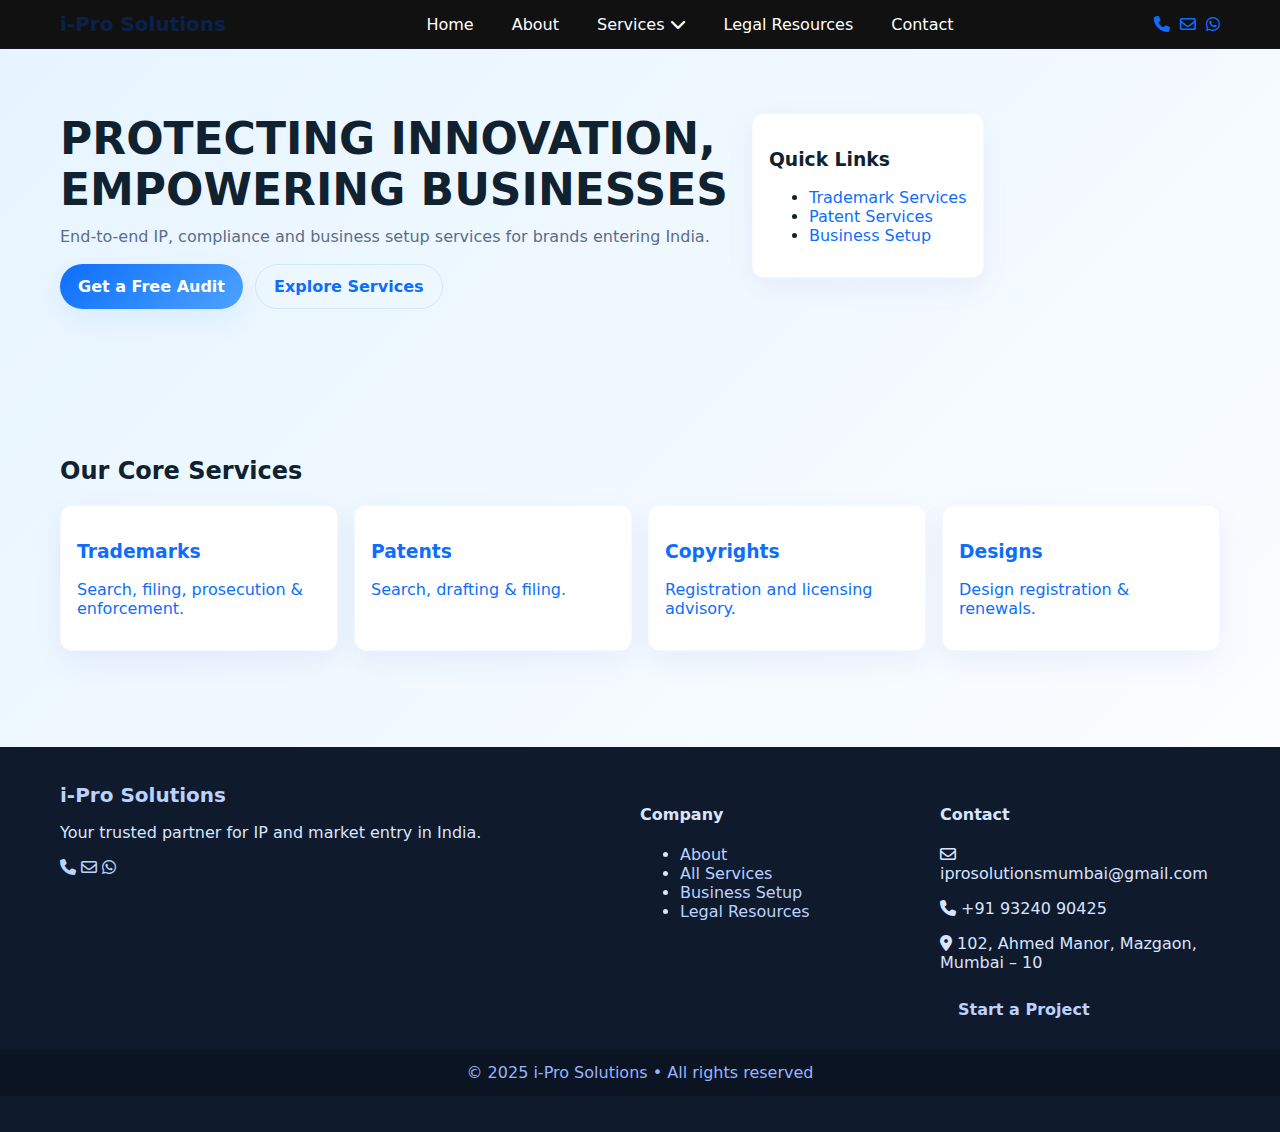
<file: index.html>
<!DOCTYPE html><html lang='en'>
<head>
  <meta charset="UTF-8" />
  <meta name="viewport" content="width=device-width, initial-scale=1.0" />
  <title>Home - i‑Pro Solutions</title>
  <link rel="stylesheet" href="style.css">
  <link rel="stylesheet" href="style_black_nav.css">
  <link href="https://cdnjs.cloudflare.com/ajax/libs/font-awesome/6.5.0/css/all.min.css" rel="stylesheet">
</head><body>

<nav class="navbar">
  <div class="container">
    <a class="logo" href="index.html">i‑Pro <span>Solutions</span></a>
    <ul class="nav-links">
      <li><a href="index.html">Home</a></li>
      <li><a href="about.html">About</a></li>
      <li class="has-dropdown"><a href="services.html">Services <i class="fa-solid fa-chevron-down"></i></a>
        <ul class="dropdown-menu">
          <li><a href="trademark.html">Trademarks</a></li>
          <li><a href="patent.html">Patents</a></li>
          <li><a href="copyright.html">Copyrights</a></li>
          <li><a href="design.html">Industrial Designs</a></li>
          <li><a href="business-setup.html">Business Setup</a></li>
        </ul>
      </li>
      <li><a href="legal-resources.html">Legal Resources</a></li>
      <li><a href="contact.html" class="contact-link">Contact</a></li>
    </ul>
    <div class="nav-icons">
      <a href="tel:+919324090425" title="Call"><i class="fa-solid fa-phone"></i></a>
      <a href="mailto:iprosolutionsmumbai@gmail.com" title="Email"><i class="fa-regular fa-envelope"></i></a>
      <a href="https://wa.me/919324090425" target="_blank" title="WhatsApp"><i class="fa-brands fa-whatsapp"></i></a>
      <button id="mobile-toggle" class="mobile-toggle"><i class="fa-solid fa-bars"></i></button>
    </div>
  </div>
</nav>

<section class="hero-modern section">
  <div class="container hero-content">
    <div>
      <h1 class="hero-title">PROTECTING INNOVATION, <br> EMPOWERING BUSINESSES</h1>
      <p class="hero-subtitle">End-to-end IP, compliance and business setup services for brands entering India.</p>
      <div class="hero-cta">
        <a class="btn btn--primary" href="contact.html">Get a Free Audit</a>
        <a class="btn btn--outline" href="services.html">Explore Services</a>
      </div>
    </div>
    <div>
      <div class="card glitter-card">
        <h3>Quick Links</h3>
        <ul>
          <li><a href="trademark.html">Trademark Services</a></li>
          <li><a href="patent.html">Patent Services</a></li>
          <li><a href="business-setup.html">Business Setup</a></li>
        </ul>
      </div>
    </div>
  </div>
</section>
<section class="section">
  <div class="container">
    <h2>Our Core Services</h2>
    <div class="card-grid">
      <a class="card glitter-card" href="trademark.html"><h3>Trademarks</h3><p>Search, filing, prosecution & enforcement.</p></a>
      <a class="card glitter-card" href="patent.html"><h3>Patents</h3><p>Search, drafting & filing.</p></a>
      <a class="card glitter-card" href="copyright.html"><h3>Copyrights</h3><p>Registration and licensing advisory.</p></a>
      <a class="card glitter-card" href="design.html"><h3>Designs</h3><p>Design registration & renewals.</p></a>
    </div>
  </div>
</section>

<footer class="footer">
  <div class="container footer-grid">
    <div>
      <a class="logo logo-footer" href="index.html">i‑Pro <span>Solutions</span></a>
      <p>Your trusted partner for IP and market entry in India.</p>
      <div class="social">
        <a href="tel:+919324090425"><i class="fa-solid fa-phone"></i></a>
        <a href="mailto:iprosolutionsmumbai@gmail.com"><i class="fa-regular fa-envelope"></i></a>
        <a href="https://wa.me/919324090425" target="_blank"><i class="fa-brands fa-whatsapp"></i></a>
      </div>
    </div>
    <div>
      <h4>Company</h4>
      <ul>
        <li><a href="about.html">About</a></li>
        <li><a href="services.html">All Services</a></li>
        <li><a href="business-setup.html">Business Setup</a></li>
        <li><a href="legal-resources.html">Legal Resources</a></li>
      </ul>
    </div>
    <div>
      <h4>Contact</h4>
      <p><i class="fa-regular fa-envelope"></i> iprosolutionsmumbai@gmail.com</p>
      <p><i class="fa-solid fa-phone"></i> +91 93240 90425</p>
      <p><i class="fa-solid fa-location-dot"></i> 102, Ahmed Manor, Mazgaon, Mumbai – 10</p>
      <a class="btn btn-secondary small" target="_blank" href="https://forms.gle/ebZnzHaPvjWy9PKfA">Start a Project</a>
    </div>
  </div>
  <div class="copy">© 2025 i‑Pro Solutions • All rights reserved</div>
</footer>
<script src='app.js'></script></body></html>
</file>
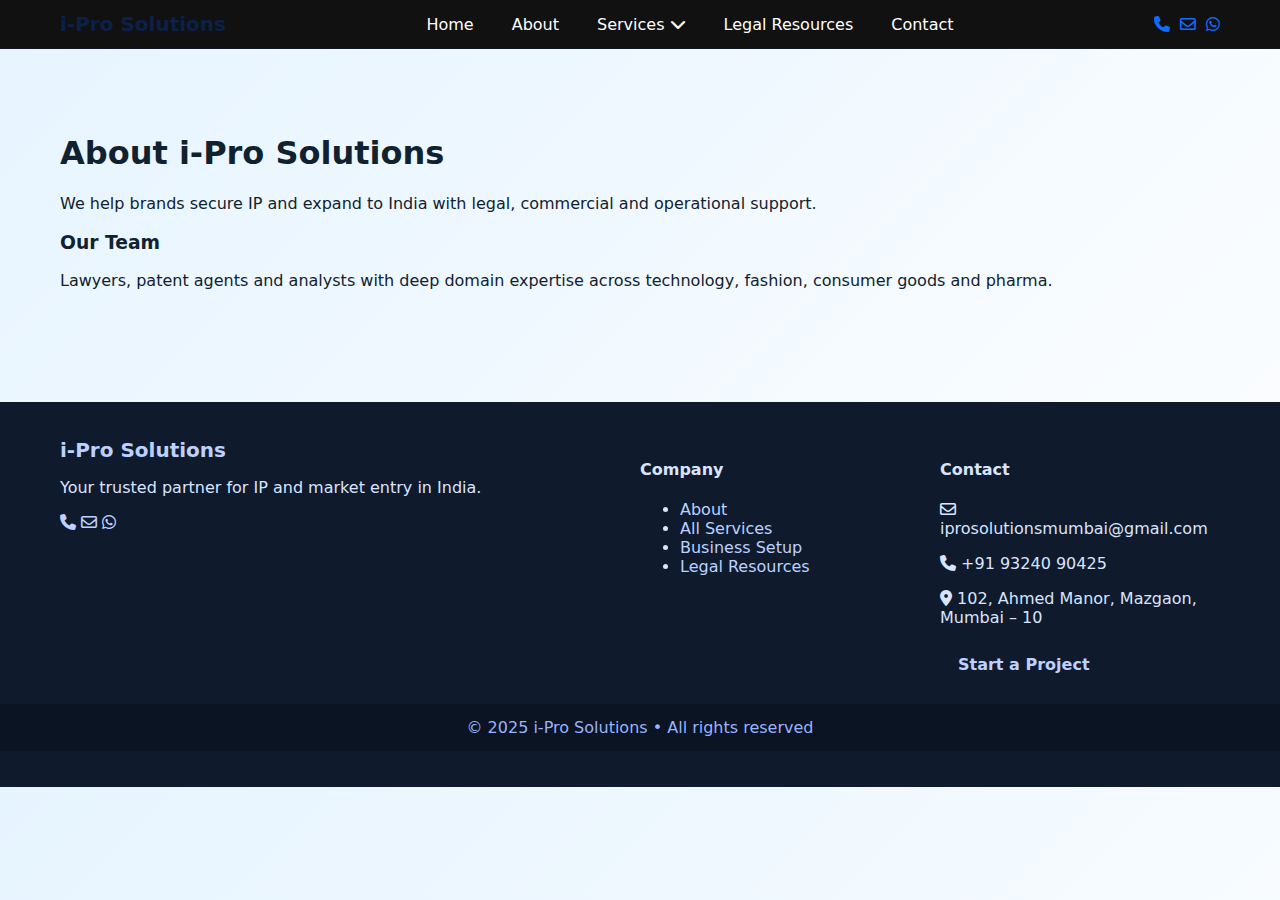
<file: about.html>
<!DOCTYPE html><html lang='en'>
<head>
  <meta charset="UTF-8" />
  <meta name="viewport" content="width=device-width, initial-scale=1.0" />
  <title>About - i‑Pro Solutions</title>
  <link rel="stylesheet" href="style.css">
  <link rel="stylesheet" href="style_black_nav.css">
  <link href="https://cdnjs.cloudflare.com/ajax/libs/font-awesome/6.5.0/css/all.min.css" rel="stylesheet">
</head><body>

<nav class="navbar">
  <div class="container">
    <a class="logo" href="index.html">i‑Pro <span>Solutions</span></a>
    <ul class="nav-links">
      <li><a href="index.html">Home</a></li>
      <li><a href="about.html">About</a></li>
      <li class="has-dropdown"><a href="services.html">Services <i class="fa-solid fa-chevron-down"></i></a>
        <ul class="dropdown-menu">
          <li><a href="trademark.html">Trademarks</a></li>
          <li><a href="patent.html">Patents</a></li>
          <li><a href="copyright.html">Copyrights</a></li>
          <li><a href="design.html">Industrial Designs</a></li>
          <li><a href="business-setup.html">Business Setup</a></li>
        </ul>
      </li>
      <li><a href="legal-resources.html">Legal Resources</a></li>
      <li><a href="contact.html" class="contact-link">Contact</a></li>
    </ul>
    <div class="nav-icons">
      <a href="tel:+919324090425" title="Call"><i class="fa-solid fa-phone"></i></a>
      <a href="mailto:iprosolutionsmumbai@gmail.com" title="Email"><i class="fa-regular fa-envelope"></i></a>
      <a href="https://wa.me/919324090425" target="_blank" title="WhatsApp"><i class="fa-brands fa-whatsapp"></i></a>
      <button id="mobile-toggle" class="mobile-toggle"><i class="fa-solid fa-bars"></i></button>
    </div>
  </div>
</nav>

<section class="section">
  <div class="container">
    <h1>About i‑Pro Solutions</h1>
    <p class="lead">We help brands secure IP and expand to India with legal, commercial and operational support.</p>
    <h3>Our Team</h3>
    <p>Lawyers, patent agents and analysts with deep domain expertise across technology, fashion, consumer goods and pharma.</p>
  </div>
</section>

<footer class="footer">
  <div class="container footer-grid">
    <div>
      <a class="logo logo-footer" href="index.html">i‑Pro <span>Solutions</span></a>
      <p>Your trusted partner for IP and market entry in India.</p>
      <div class="social">
        <a href="tel:+919324090425"><i class="fa-solid fa-phone"></i></a>
        <a href="mailto:iprosolutionsmumbai@gmail.com"><i class="fa-regular fa-envelope"></i></a>
        <a href="https://wa.me/919324090425" target="_blank"><i class="fa-brands fa-whatsapp"></i></a>
      </div>
    </div>
    <div>
      <h4>Company</h4>
      <ul>
        <li><a href="about.html">About</a></li>
        <li><a href="services.html">All Services</a></li>
        <li><a href="business-setup.html">Business Setup</a></li>
        <li><a href="legal-resources.html">Legal Resources</a></li>
      </ul>
    </div>
    <div>
      <h4>Contact</h4>
      <p><i class="fa-regular fa-envelope"></i> iprosolutionsmumbai@gmail.com</p>
      <p><i class="fa-solid fa-phone"></i> +91 93240 90425</p>
      <p><i class="fa-solid fa-location-dot"></i> 102, Ahmed Manor, Mazgaon, Mumbai – 10</p>
      <a class="btn btn-secondary small" target="_blank" href="https://forms.gle/ebZnzHaPvjWy9PKfA">Start a Project</a>
    </div>
  </div>
  <div class="copy">© 2025 i‑Pro Solutions • All rights reserved</div>
</footer>
<script src='app.js'></script></body></html>
</file>
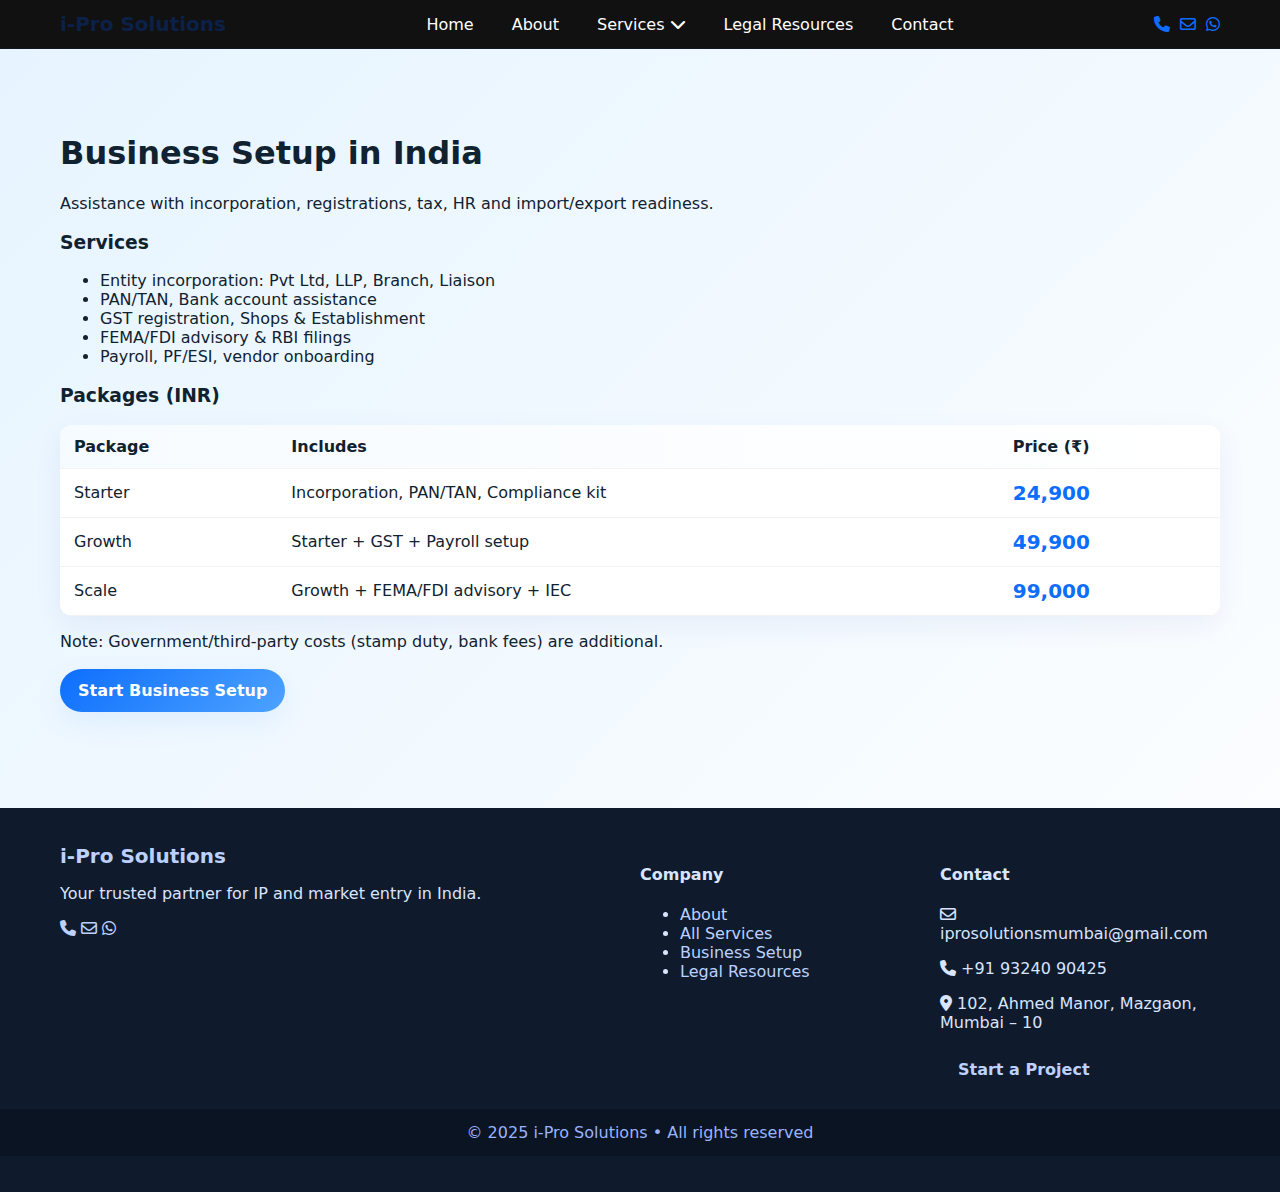
<file: business-setup.html>
<!DOCTYPE html><html lang='en'>
<head>
  <meta charset="UTF-8" />
  <meta name="viewport" content="width=device-width, initial-scale=1.0" />
  <title>Business Setup - i‑Pro Solutions</title>
  <link rel="stylesheet" href="style.css">
  <link rel="stylesheet" href="style_black_nav.css">
  <link href="https://cdnjs.cloudflare.com/ajax/libs/font-awesome/6.5.0/css/all.min.css" rel="stylesheet">
</head><body>

<nav class="navbar">
  <div class="container">
    <a class="logo" href="index.html">i‑Pro <span>Solutions</span></a>
    <ul class="nav-links">
      <li><a href="index.html">Home</a></li>
      <li><a href="about.html">About</a></li>
      <li class="has-dropdown"><a href="services.html">Services <i class="fa-solid fa-chevron-down"></i></a>
        <ul class="dropdown-menu">
          <li><a href="trademark.html">Trademarks</a></li>
          <li><a href="patent.html">Patents</a></li>
          <li><a href="copyright.html">Copyrights</a></li>
          <li><a href="design.html">Industrial Designs</a></li>
          <li><a href="business-setup.html">Business Setup</a></li>
        </ul>
      </li>
      <li><a href="legal-resources.html">Legal Resources</a></li>
      <li><a href="contact.html" class="contact-link">Contact</a></li>
    </ul>
    <div class="nav-icons">
      <a href="tel:+919324090425" title="Call"><i class="fa-solid fa-phone"></i></a>
      <a href="mailto:iprosolutionsmumbai@gmail.com" title="Email"><i class="fa-regular fa-envelope"></i></a>
      <a href="https://wa.me/919324090425" target="_blank" title="WhatsApp"><i class="fa-brands fa-whatsapp"></i></a>
      <button id="mobile-toggle" class="mobile-toggle"><i class="fa-solid fa-bars"></i></button>
    </div>
  </div>
</nav>

<section class="section">
  <div class="container">
    <h1>Business Setup in India</h1>
    <p class="lead">Assistance with incorporation, registrations, tax, HR and import/export readiness.</p>
    <h3>Services</h3>
    <ul>
      <li>Entity incorporation: Pvt Ltd, LLP, Branch, Liaison</li>
      <li>PAN/TAN, Bank account assistance</li>
      <li>GST registration, Shops & Establishment</li>
      <li>FEMA/FDI advisory & RBI filings</li>
      <li>Payroll, PF/ESI, vendor onboarding</li>
    </ul>
    <h3>Packages (INR)</h3>
    <table class="table">
      <thead><tr><th>Package</th><th>Includes</th><th>Price (₹)</th></tr></thead>
      <tbody>
        <tr><td>Starter</td><td>Incorporation, PAN/TAN, Compliance kit</td><td class="price">24,900</td></tr>
        <tr><td>Growth</td><td>Starter + GST + Payroll setup</td><td class="price">49,900</td></tr>
        <tr><td>Scale</td><td>Growth + FEMA/FDI advisory + IEC</td><td class="price">99,000</td></tr>
      </tbody>
    </table>
    <p class="tiny">Note: Government/third-party costs (stamp duty, bank fees) are additional.</p>
    <div style="margin-top:18px"><a class="btn btn--primary" href="contact.html">Start Business Setup</a></div>
  </div>
</section>

<footer class="footer">
  <div class="container footer-grid">
    <div>
      <a class="logo logo-footer" href="index.html">i‑Pro <span>Solutions</span></a>
      <p>Your trusted partner for IP and market entry in India.</p>
      <div class="social">
        <a href="tel:+919324090425"><i class="fa-solid fa-phone"></i></a>
        <a href="mailto:iprosolutionsmumbai@gmail.com"><i class="fa-regular fa-envelope"></i></a>
        <a href="https://wa.me/919324090425" target="_blank"><i class="fa-brands fa-whatsapp"></i></a>
      </div>
    </div>
    <div>
      <h4>Company</h4>
      <ul>
        <li><a href="about.html">About</a></li>
        <li><a href="services.html">All Services</a></li>
        <li><a href="business-setup.html">Business Setup</a></li>
        <li><a href="legal-resources.html">Legal Resources</a></li>
      </ul>
    </div>
    <div>
      <h4>Contact</h4>
      <p><i class="fa-regular fa-envelope"></i> iprosolutionsmumbai@gmail.com</p>
      <p><i class="fa-solid fa-phone"></i> +91 93240 90425</p>
      <p><i class="fa-solid fa-location-dot"></i> 102, Ahmed Manor, Mazgaon, Mumbai – 10</p>
      <a class="btn btn-secondary small" target="_blank" href="https://forms.gle/ebZnzHaPvjWy9PKfA">Start a Project</a>
    </div>
  </div>
  <div class="copy">© 2025 i‑Pro Solutions • All rights reserved</div>
</footer>
<script src='app.js'></script></body></html>
</file>
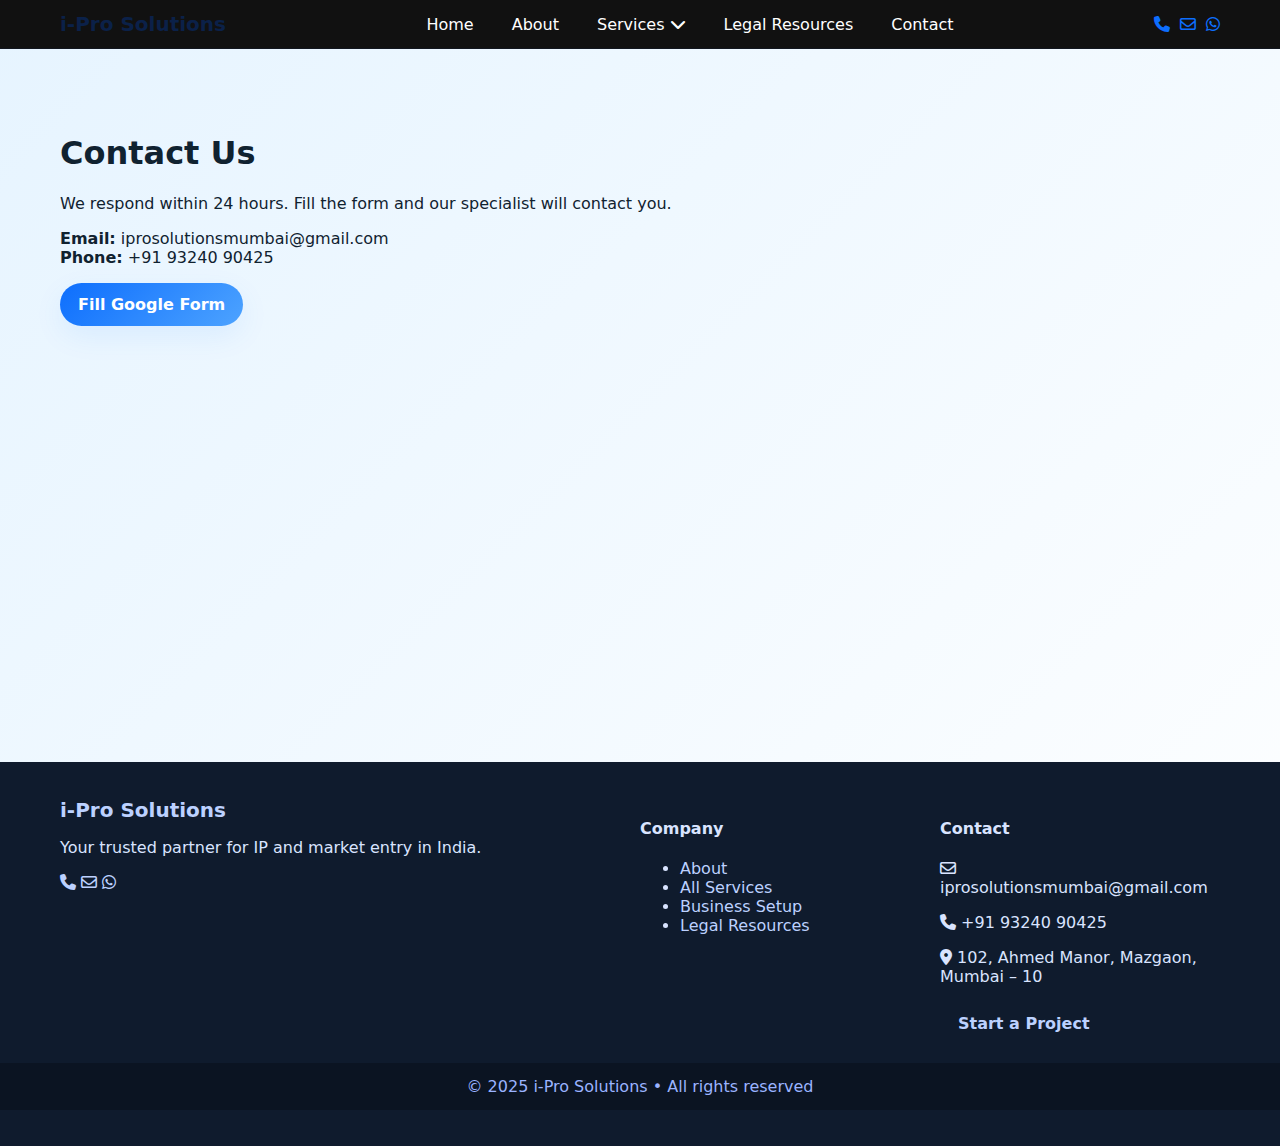
<file: contact.html>
<!DOCTYPE html><html lang='en'>
<head>
  <meta charset="UTF-8" />
  <meta name="viewport" content="width=device-width, initial-scale=1.0" />
  <title>Contact - i‑Pro Solutions</title>
  <link rel="stylesheet" href="style.css">
  <link rel="stylesheet" href="style_black_nav.css">
  <link href="https://cdnjs.cloudflare.com/ajax/libs/font-awesome/6.5.0/css/all.min.css" rel="stylesheet">
</head><body>

<nav class="navbar">
  <div class="container">
    <a class="logo" href="index.html">i‑Pro <span>Solutions</span></a>
    <ul class="nav-links">
      <li><a href="index.html">Home</a></li>
      <li><a href="about.html">About</a></li>
      <li class="has-dropdown"><a href="services.html">Services <i class="fa-solid fa-chevron-down"></i></a>
        <ul class="dropdown-menu">
          <li><a href="trademark.html">Trademarks</a></li>
          <li><a href="patent.html">Patents</a></li>
          <li><a href="copyright.html">Copyrights</a></li>
          <li><a href="design.html">Industrial Designs</a></li>
          <li><a href="business-setup.html">Business Setup</a></li>
        </ul>
      </li>
      <li><a href="legal-resources.html">Legal Resources</a></li>
      <li><a href="contact.html" class="contact-link">Contact</a></li>
    </ul>
    <div class="nav-icons">
      <a href="tel:+919324090425" title="Call"><i class="fa-solid fa-phone"></i></a>
      <a href="mailto:iprosolutionsmumbai@gmail.com" title="Email"><i class="fa-regular fa-envelope"></i></a>
      <a href="https://wa.me/919324090425" target="_blank" title="WhatsApp"><i class="fa-brands fa-whatsapp"></i></a>
      <button id="mobile-toggle" class="mobile-toggle"><i class="fa-solid fa-bars"></i></button>
    </div>
  </div>
</nav>

<section class="section">
  <div class="container grid-2">
    <div>
      <h1>Contact Us</h1>
      <p class="lead">We respond within 24 hours. Fill the form and our specialist will contact you.</p>
      <p><strong>Email:</strong> iprosolutionsmumbai@gmail.com<br><strong>Phone:</strong> +91 93240 90425</p>
      <p><a class="btn btn--primary" target="_blank" href="https://forms.gle/ebZnzHaPvjWy9PKfA">Fill Google Form</a></p>
    </div>
    <div>
      <iframe src="https://maps.google.com/maps?q=102%20Ahmed%20Manor%20Mazgaon%20Mumbai%2010&t=&z=15&ie=UTF8&iwloc=&output=embed" width="100%" height="320" style="border:0;border-radius:12px"></iframe>
    </div>
  </div>
</section>

<footer class="footer">
  <div class="container footer-grid">
    <div>
      <a class="logo logo-footer" href="index.html">i‑Pro <span>Solutions</span></a>
      <p>Your trusted partner for IP and market entry in India.</p>
      <div class="social">
        <a href="tel:+919324090425"><i class="fa-solid fa-phone"></i></a>
        <a href="mailto:iprosolutionsmumbai@gmail.com"><i class="fa-regular fa-envelope"></i></a>
        <a href="https://wa.me/919324090425" target="_blank"><i class="fa-brands fa-whatsapp"></i></a>
      </div>
    </div>
    <div>
      <h4>Company</h4>
      <ul>
        <li><a href="about.html">About</a></li>
        <li><a href="services.html">All Services</a></li>
        <li><a href="business-setup.html">Business Setup</a></li>
        <li><a href="legal-resources.html">Legal Resources</a></li>
      </ul>
    </div>
    <div>
      <h4>Contact</h4>
      <p><i class="fa-regular fa-envelope"></i> iprosolutionsmumbai@gmail.com</p>
      <p><i class="fa-solid fa-phone"></i> +91 93240 90425</p>
      <p><i class="fa-solid fa-location-dot"></i> 102, Ahmed Manor, Mazgaon, Mumbai – 10</p>
      <a class="btn btn-secondary small" target="_blank" href="https://forms.gle/ebZnzHaPvjWy9PKfA">Start a Project</a>
    </div>
  </div>
  <div class="copy">© 2025 i‑Pro Solutions • All rights reserved</div>
</footer>
<script src='app.js'></script></body></html>
</file>
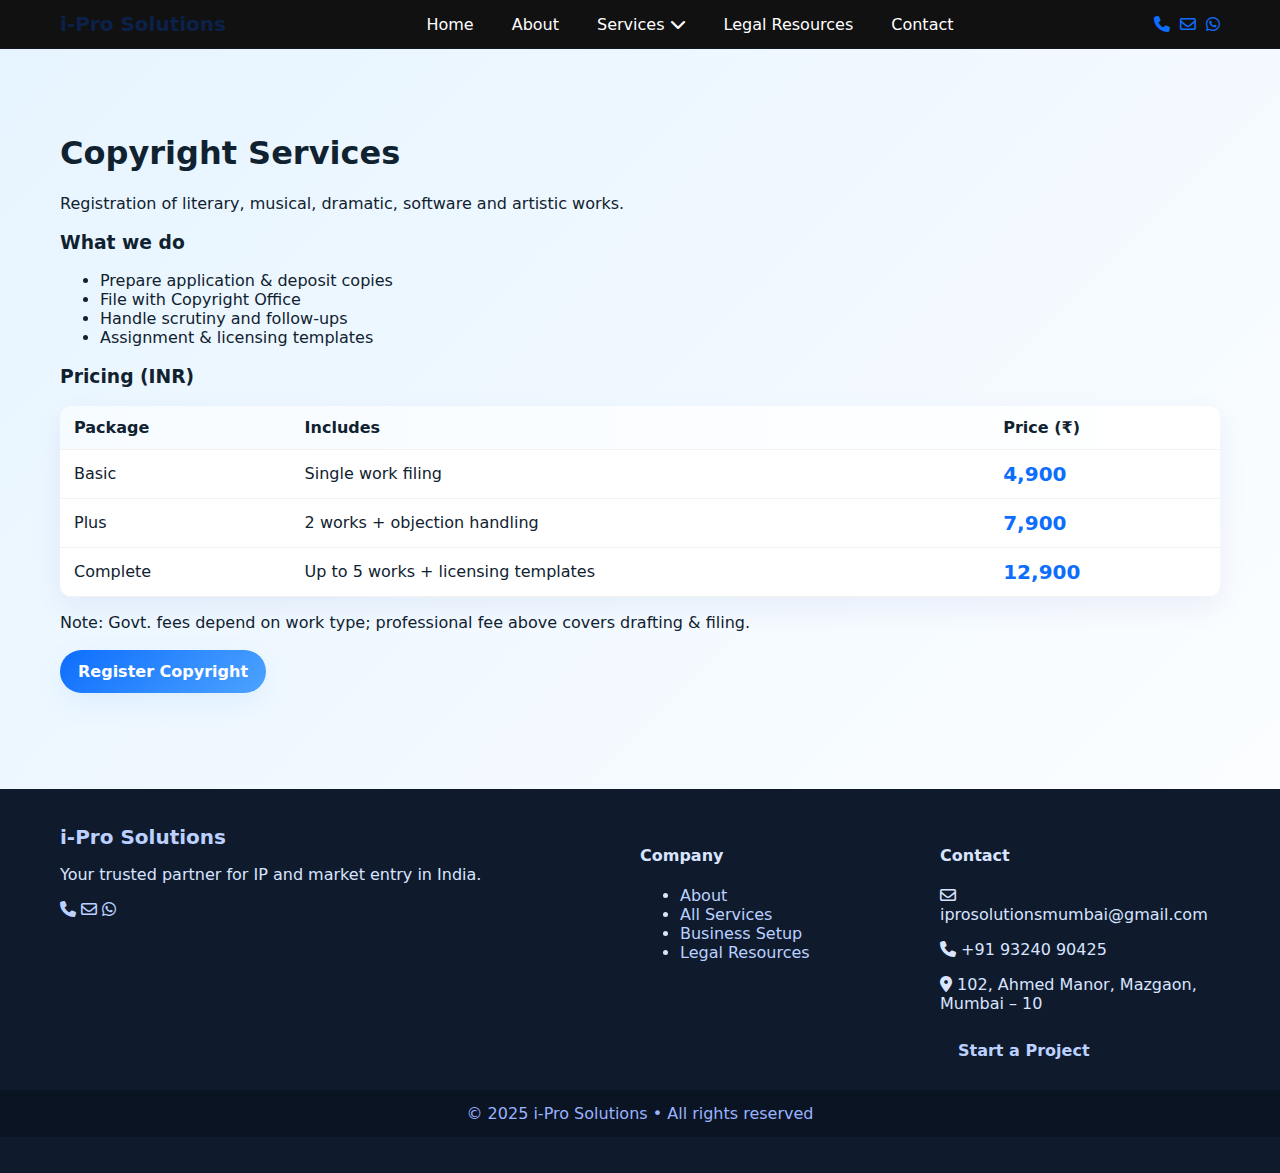
<file: copyright.html>
<!DOCTYPE html><html lang='en'>
<head>
  <meta charset="UTF-8" />
  <meta name="viewport" content="width=device-width, initial-scale=1.0" />
  <title>Copyright Services - i‑Pro Solutions</title>
  <link rel="stylesheet" href="style.css">
  <link rel="stylesheet" href="style_black_nav.css">
  <link href="https://cdnjs.cloudflare.com/ajax/libs/font-awesome/6.5.0/css/all.min.css" rel="stylesheet">
</head><body>

<nav class="navbar">
  <div class="container">
    <a class="logo" href="index.html">i‑Pro <span>Solutions</span></a>
    <ul class="nav-links">
      <li><a href="index.html">Home</a></li>
      <li><a href="about.html">About</a></li>
      <li class="has-dropdown"><a href="services.html">Services <i class="fa-solid fa-chevron-down"></i></a>
        <ul class="dropdown-menu">
          <li><a href="trademark.html">Trademarks</a></li>
          <li><a href="patent.html">Patents</a></li>
          <li><a href="copyright.html">Copyrights</a></li>
          <li><a href="design.html">Industrial Designs</a></li>
          <li><a href="business-setup.html">Business Setup</a></li>
        </ul>
      </li>
      <li><a href="legal-resources.html">Legal Resources</a></li>
      <li><a href="contact.html" class="contact-link">Contact</a></li>
    </ul>
    <div class="nav-icons">
      <a href="tel:+919324090425" title="Call"><i class="fa-solid fa-phone"></i></a>
      <a href="mailto:iprosolutionsmumbai@gmail.com" title="Email"><i class="fa-regular fa-envelope"></i></a>
      <a href="https://wa.me/919324090425" target="_blank" title="WhatsApp"><i class="fa-brands fa-whatsapp"></i></a>
      <button id="mobile-toggle" class="mobile-toggle"><i class="fa-solid fa-bars"></i></button>
    </div>
  </div>
</nav>

<section class="section">
  <div class="container">
    <h1>Copyright Services</h1>
    <p class="lead">Registration of literary, musical, dramatic, software and artistic works.</p>
    <h3>What we do</h3>
    <ul>
      <li>Prepare application & deposit copies</li>
      <li>File with Copyright Office</li>
      <li>Handle scrutiny and follow-ups</li>
      <li>Assignment & licensing templates</li>
    </ul>
    <h3>Pricing (INR)</h3>
    <table class="table">
      <thead><tr><th>Package</th><th>Includes</th><th>Price (₹)</th></tr></thead>
      <tbody>
        <tr><td>Basic</td><td>Single work filing</td><td class="price">4,900</td></tr>
        <tr><td>Plus</td><td>2 works + objection handling</td><td class="price">7,900</td></tr>
        <tr><td>Complete</td><td>Up to 5 works + licensing templates</td><td class="price">12,900</td></tr>
      </tbody>
    </table>
    <p class="tiny">Note: Govt. fees depend on work type; professional fee above covers drafting & filing.</p>
    <div style="margin-top:18px"><a class="btn btn--primary" href="contact.html">Register Copyright</a></div>
  </div>
</section>

<footer class="footer">
  <div class="container footer-grid">
    <div>
      <a class="logo logo-footer" href="index.html">i‑Pro <span>Solutions</span></a>
      <p>Your trusted partner for IP and market entry in India.</p>
      <div class="social">
        <a href="tel:+919324090425"><i class="fa-solid fa-phone"></i></a>
        <a href="mailto:iprosolutionsmumbai@gmail.com"><i class="fa-regular fa-envelope"></i></a>
        <a href="https://wa.me/919324090425" target="_blank"><i class="fa-brands fa-whatsapp"></i></a>
      </div>
    </div>
    <div>
      <h4>Company</h4>
      <ul>
        <li><a href="about.html">About</a></li>
        <li><a href="services.html">All Services</a></li>
        <li><a href="business-setup.html">Business Setup</a></li>
        <li><a href="legal-resources.html">Legal Resources</a></li>
      </ul>
    </div>
    <div>
      <h4>Contact</h4>
      <p><i class="fa-regular fa-envelope"></i> iprosolutionsmumbai@gmail.com</p>
      <p><i class="fa-solid fa-phone"></i> +91 93240 90425</p>
      <p><i class="fa-solid fa-location-dot"></i> 102, Ahmed Manor, Mazgaon, Mumbai – 10</p>
      <a class="btn btn-secondary small" target="_blank" href="https://forms.gle/ebZnzHaPvjWy9PKfA">Start a Project</a>
    </div>
  </div>
  <div class="copy">© 2025 i‑Pro Solutions • All rights reserved</div>
</footer>
<script src='app.js'></script></body></html>
</file>
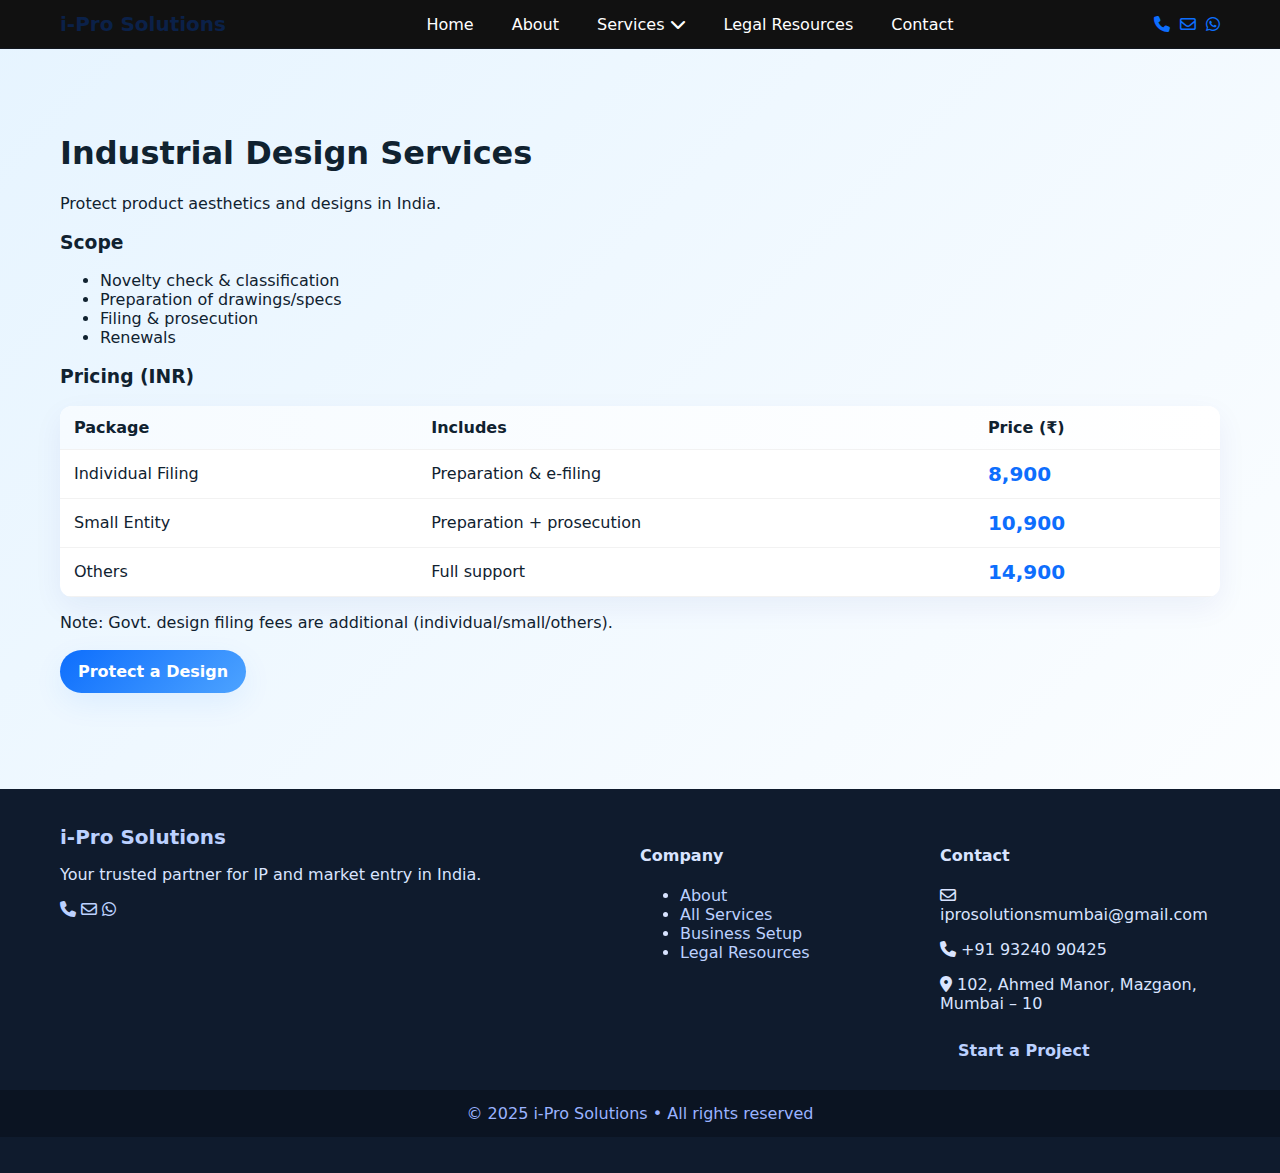
<file: design.html>
<!DOCTYPE html><html lang='en'>
<head>
  <meta charset="UTF-8" />
  <meta name="viewport" content="width=device-width, initial-scale=1.0" />
  <title>Design Registration - i‑Pro Solutions</title>
  <link rel="stylesheet" href="style.css">
  <link rel="stylesheet" href="style_black_nav.css">
  <link href="https://cdnjs.cloudflare.com/ajax/libs/font-awesome/6.5.0/css/all.min.css" rel="stylesheet">
</head><body>

<nav class="navbar">
  <div class="container">
    <a class="logo" href="index.html">i‑Pro <span>Solutions</span></a>
    <ul class="nav-links">
      <li><a href="index.html">Home</a></li>
      <li><a href="about.html">About</a></li>
      <li class="has-dropdown"><a href="services.html">Services <i class="fa-solid fa-chevron-down"></i></a>
        <ul class="dropdown-menu">
          <li><a href="trademark.html">Trademarks</a></li>
          <li><a href="patent.html">Patents</a></li>
          <li><a href="copyright.html">Copyrights</a></li>
          <li><a href="design.html">Industrial Designs</a></li>
          <li><a href="business-setup.html">Business Setup</a></li>
        </ul>
      </li>
      <li><a href="legal-resources.html">Legal Resources</a></li>
      <li><a href="contact.html" class="contact-link">Contact</a></li>
    </ul>
    <div class="nav-icons">
      <a href="tel:+919324090425" title="Call"><i class="fa-solid fa-phone"></i></a>
      <a href="mailto:iprosolutionsmumbai@gmail.com" title="Email"><i class="fa-regular fa-envelope"></i></a>
      <a href="https://wa.me/919324090425" target="_blank" title="WhatsApp"><i class="fa-brands fa-whatsapp"></i></a>
      <button id="mobile-toggle" class="mobile-toggle"><i class="fa-solid fa-bars"></i></button>
    </div>
  </div>
</nav>

<section class="section">
  <div class="container">
    <h1>Industrial Design Services</h1>
    <p class="lead">Protect product aesthetics and designs in India.</p>
    <h3>Scope</h3>
    <ul>
      <li>Novelty check & classification</li>
      <li>Preparation of drawings/specs</li>
      <li>Filing & prosecution</li>
      <li>Renewals</li>
    </ul>
    <h3>Pricing (INR)</h3>
    <table class="table">
      <thead><tr><th>Package</th><th>Includes</th><th>Price (₹)</th></tr></thead>
      <tbody>
        <tr><td>Individual Filing</td><td>Preparation & e-filing</td><td class="price">8,900</td></tr>
        <tr><td>Small Entity</td><td>Preparation + prosecution</td><td class="price">10,900</td></tr>
        <tr><td>Others</td><td>Full support</td><td class="price">14,900</td></tr>
      </tbody>
    </table>
    <p class="tiny">Note: Govt. design filing fees are additional (individual/small/others).</p>
    <div style="margin-top:18px"><a class="btn btn--primary" href="contact.html">Protect a Design</a></div>
  </div>
</section>

<footer class="footer">
  <div class="container footer-grid">
    <div>
      <a class="logo logo-footer" href="index.html">i‑Pro <span>Solutions</span></a>
      <p>Your trusted partner for IP and market entry in India.</p>
      <div class="social">
        <a href="tel:+919324090425"><i class="fa-solid fa-phone"></i></a>
        <a href="mailto:iprosolutionsmumbai@gmail.com"><i class="fa-regular fa-envelope"></i></a>
        <a href="https://wa.me/919324090425" target="_blank"><i class="fa-brands fa-whatsapp"></i></a>
      </div>
    </div>
    <div>
      <h4>Company</h4>
      <ul>
        <li><a href="about.html">About</a></li>
        <li><a href="services.html">All Services</a></li>
        <li><a href="business-setup.html">Business Setup</a></li>
        <li><a href="legal-resources.html">Legal Resources</a></li>
      </ul>
    </div>
    <div>
      <h4>Contact</h4>
      <p><i class="fa-regular fa-envelope"></i> iprosolutionsmumbai@gmail.com</p>
      <p><i class="fa-solid fa-phone"></i> +91 93240 90425</p>
      <p><i class="fa-solid fa-location-dot"></i> 102, Ahmed Manor, Mazgaon, Mumbai – 10</p>
      <a class="btn btn-secondary small" target="_blank" href="https://forms.gle/ebZnzHaPvjWy9PKfA">Start a Project</a>
    </div>
  </div>
  <div class="copy">© 2025 i‑Pro Solutions • All rights reserved</div>
</footer>
<script src='app.js'></script></body></html>
</file>
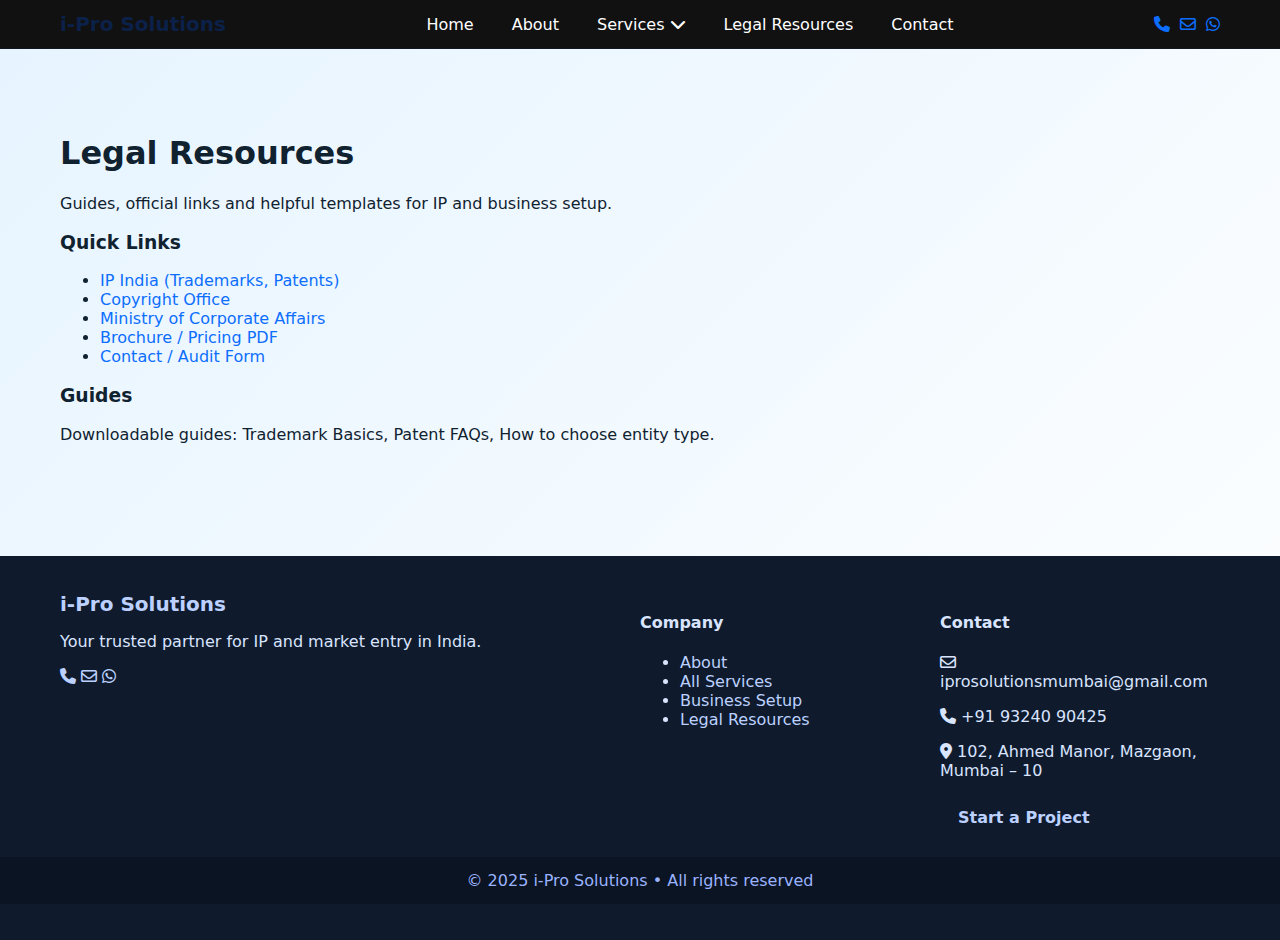
<file: legal-resources.html>
<!DOCTYPE html><html lang='en'>
<head>
  <meta charset="UTF-8" />
  <meta name="viewport" content="width=device-width, initial-scale=1.0" />
  <title>Legal Resources - i‑Pro Solutions</title>
  <link rel="stylesheet" href="style.css">
  <link rel="stylesheet" href="style_black_nav.css">
  <link href="https://cdnjs.cloudflare.com/ajax/libs/font-awesome/6.5.0/css/all.min.css" rel="stylesheet">
</head><body>

<nav class="navbar">
  <div class="container">
    <a class="logo" href="index.html">i‑Pro <span>Solutions</span></a>
    <ul class="nav-links">
      <li><a href="index.html">Home</a></li>
      <li><a href="about.html">About</a></li>
      <li class="has-dropdown"><a href="services.html">Services <i class="fa-solid fa-chevron-down"></i></a>
        <ul class="dropdown-menu">
          <li><a href="trademark.html">Trademarks</a></li>
          <li><a href="patent.html">Patents</a></li>
          <li><a href="copyright.html">Copyrights</a></li>
          <li><a href="design.html">Industrial Designs</a></li>
          <li><a href="business-setup.html">Business Setup</a></li>
        </ul>
      </li>
      <li><a href="legal-resources.html">Legal Resources</a></li>
      <li><a href="contact.html" class="contact-link">Contact</a></li>
    </ul>
    <div class="nav-icons">
      <a href="tel:+919324090425" title="Call"><i class="fa-solid fa-phone"></i></a>
      <a href="mailto:iprosolutionsmumbai@gmail.com" title="Email"><i class="fa-regular fa-envelope"></i></a>
      <a href="https://wa.me/919324090425" target="_blank" title="WhatsApp"><i class="fa-brands fa-whatsapp"></i></a>
      <button id="mobile-toggle" class="mobile-toggle"><i class="fa-solid fa-bars"></i></button>
    </div>
  </div>
</nav>

<section class="section">
  <div class="container">
    <h1>Legal Resources</h1>
    <p class="lead">Guides, official links and helpful templates for IP and business setup.</p>
    <h3>Quick Links</h3>
    <ul>
      <li><a href="https://ipindia.gov.in/" target="_blank">IP India (Trademarks, Patents)</a></li>
      <li><a href="https://copyright.gov.in/" target="_blank">Copyright Office</a></li>
      <li><a href="https://www.mca.gov.in/" target="_blank">Ministry of Corporate Affairs</a></li>
      <li><a href="i%20Pro%20Ppt%20with%20price.pdf" target="_blank">Brochure / Pricing PDF</a></li>
      <li><a href="https://forms.gle/ebZnzHaPvjWy9PKfA" target="_blank">Contact / Audit Form</a></li>
    </ul>
    <h3>Guides</h3>
    <p>Downloadable guides: Trademark Basics, Patent FAQs, How to choose entity type.</p>
  </div>
</section>

<footer class="footer">
  <div class="container footer-grid">
    <div>
      <a class="logo logo-footer" href="index.html">i‑Pro <span>Solutions</span></a>
      <p>Your trusted partner for IP and market entry in India.</p>
      <div class="social">
        <a href="tel:+919324090425"><i class="fa-solid fa-phone"></i></a>
        <a href="mailto:iprosolutionsmumbai@gmail.com"><i class="fa-regular fa-envelope"></i></a>
        <a href="https://wa.me/919324090425" target="_blank"><i class="fa-brands fa-whatsapp"></i></a>
      </div>
    </div>
    <div>
      <h4>Company</h4>
      <ul>
        <li><a href="about.html">About</a></li>
        <li><a href="services.html">All Services</a></li>
        <li><a href="business-setup.html">Business Setup</a></li>
        <li><a href="legal-resources.html">Legal Resources</a></li>
      </ul>
    </div>
    <div>
      <h4>Contact</h4>
      <p><i class="fa-regular fa-envelope"></i> iprosolutionsmumbai@gmail.com</p>
      <p><i class="fa-solid fa-phone"></i> +91 93240 90425</p>
      <p><i class="fa-solid fa-location-dot"></i> 102, Ahmed Manor, Mazgaon, Mumbai – 10</p>
      <a class="btn btn-secondary small" target="_blank" href="https://forms.gle/ebZnzHaPvjWy9PKfA">Start a Project</a>
    </div>
  </div>
  <div class="copy">© 2025 i‑Pro Solutions • All rights reserved</div>
</footer>
<script src='app.js'></script></body></html>
</file>
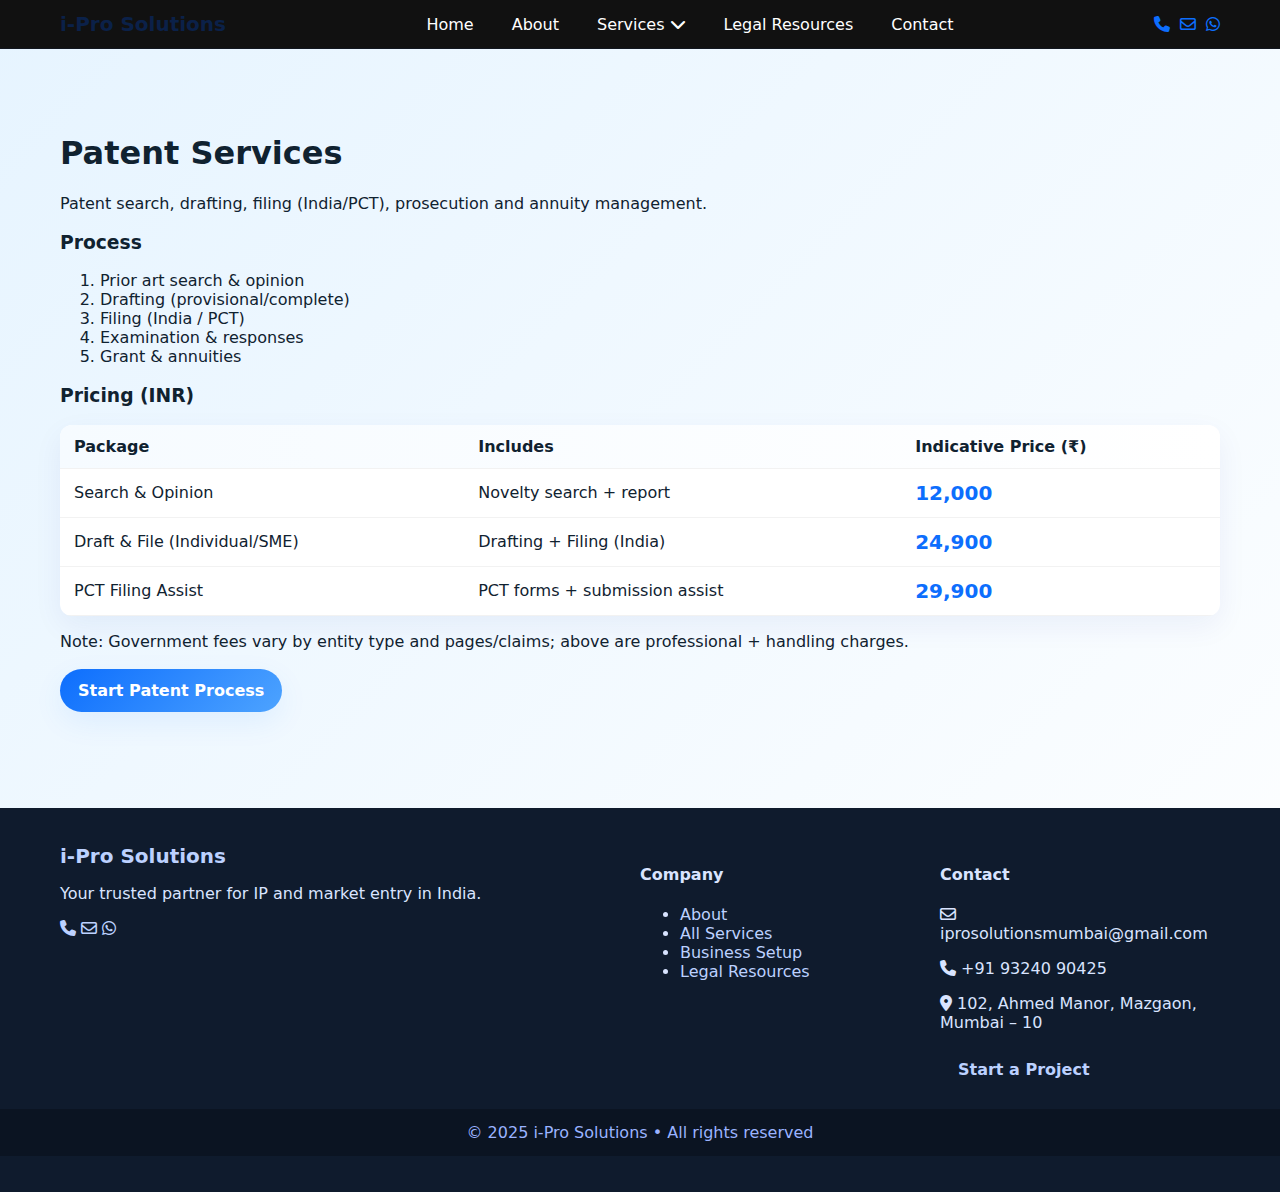
<file: patent.html>
<!DOCTYPE html><html lang='en'>
<head>
  <meta charset="UTF-8" />
  <meta name="viewport" content="width=device-width, initial-scale=1.0" />
  <title>Patent Services - i‑Pro Solutions</title>
  <link rel="stylesheet" href="style.css">
  <link rel="stylesheet" href="style_black_nav.css">
  <link href="https://cdnjs.cloudflare.com/ajax/libs/font-awesome/6.5.0/css/all.min.css" rel="stylesheet">
</head><body>

<nav class="navbar">
  <div class="container">
    <a class="logo" href="index.html">i‑Pro <span>Solutions</span></a>
    <ul class="nav-links">
      <li><a href="index.html">Home</a></li>
      <li><a href="about.html">About</a></li>
      <li class="has-dropdown"><a href="services.html">Services <i class="fa-solid fa-chevron-down"></i></a>
        <ul class="dropdown-menu">
          <li><a href="trademark.html">Trademarks</a></li>
          <li><a href="patent.html">Patents</a></li>
          <li><a href="copyright.html">Copyrights</a></li>
          <li><a href="design.html">Industrial Designs</a></li>
          <li><a href="business-setup.html">Business Setup</a></li>
        </ul>
      </li>
      <li><a href="legal-resources.html">Legal Resources</a></li>
      <li><a href="contact.html" class="contact-link">Contact</a></li>
    </ul>
    <div class="nav-icons">
      <a href="tel:+919324090425" title="Call"><i class="fa-solid fa-phone"></i></a>
      <a href="mailto:iprosolutionsmumbai@gmail.com" title="Email"><i class="fa-regular fa-envelope"></i></a>
      <a href="https://wa.me/919324090425" target="_blank" title="WhatsApp"><i class="fa-brands fa-whatsapp"></i></a>
      <button id="mobile-toggle" class="mobile-toggle"><i class="fa-solid fa-bars"></i></button>
    </div>
  </div>
</nav>

<section class="section">
  <div class="container">
    <h1>Patent Services</h1>
    <p class="lead">Patent search, drafting, filing (India/PCT), prosecution and annuity management.</p>
    <h3>Process</h3>
    <ol>
      <li>Prior art search & opinion</li>
      <li>Drafting (provisional/complete)</li>
      <li>Filing (India / PCT)</li>
      <li>Examination & responses</li>
      <li>Grant & annuities</li>
    </ol>
    <h3>Pricing (INR)</h3>
    <table class="table">
      <thead><tr><th>Package</th><th>Includes</th><th>Indicative Price (₹)</th></tr></thead>
      <tbody>
        <tr><td>Search & Opinion</td><td>Novelty search + report</td><td class="price">12,000</td></tr>
        <tr><td>Draft & File (Individual/SME)</td><td>Drafting + Filing (India)</td><td class="price">24,900</td></tr>
        <tr><td>PCT Filing Assist</td><td>PCT forms + submission assist</td><td class="price">29,900</td></tr>
      </tbody>
    </table>
    <p class="tiny">Note: Government fees vary by entity type and pages/claims; above are professional + handling charges.</p>
    <div style="margin-top:18px"><a class="btn btn--primary" href="contact.html">Start Patent Process</a></div>
  </div>
</section>

<footer class="footer">
  <div class="container footer-grid">
    <div>
      <a class="logo logo-footer" href="index.html">i‑Pro <span>Solutions</span></a>
      <p>Your trusted partner for IP and market entry in India.</p>
      <div class="social">
        <a href="tel:+919324090425"><i class="fa-solid fa-phone"></i></a>
        <a href="mailto:iprosolutionsmumbai@gmail.com"><i class="fa-regular fa-envelope"></i></a>
        <a href="https://wa.me/919324090425" target="_blank"><i class="fa-brands fa-whatsapp"></i></a>
      </div>
    </div>
    <div>
      <h4>Company</h4>
      <ul>
        <li><a href="about.html">About</a></li>
        <li><a href="services.html">All Services</a></li>
        <li><a href="business-setup.html">Business Setup</a></li>
        <li><a href="legal-resources.html">Legal Resources</a></li>
      </ul>
    </div>
    <div>
      <h4>Contact</h4>
      <p><i class="fa-regular fa-envelope"></i> iprosolutionsmumbai@gmail.com</p>
      <p><i class="fa-solid fa-phone"></i> +91 93240 90425</p>
      <p><i class="fa-solid fa-location-dot"></i> 102, Ahmed Manor, Mazgaon, Mumbai – 10</p>
      <a class="btn btn-secondary small" target="_blank" href="https://forms.gle/ebZnzHaPvjWy9PKfA">Start a Project</a>
    </div>
  </div>
  <div class="copy">© 2025 i‑Pro Solutions • All rights reserved</div>
</footer>
<script src='app.js'></script></body></html>
</file>
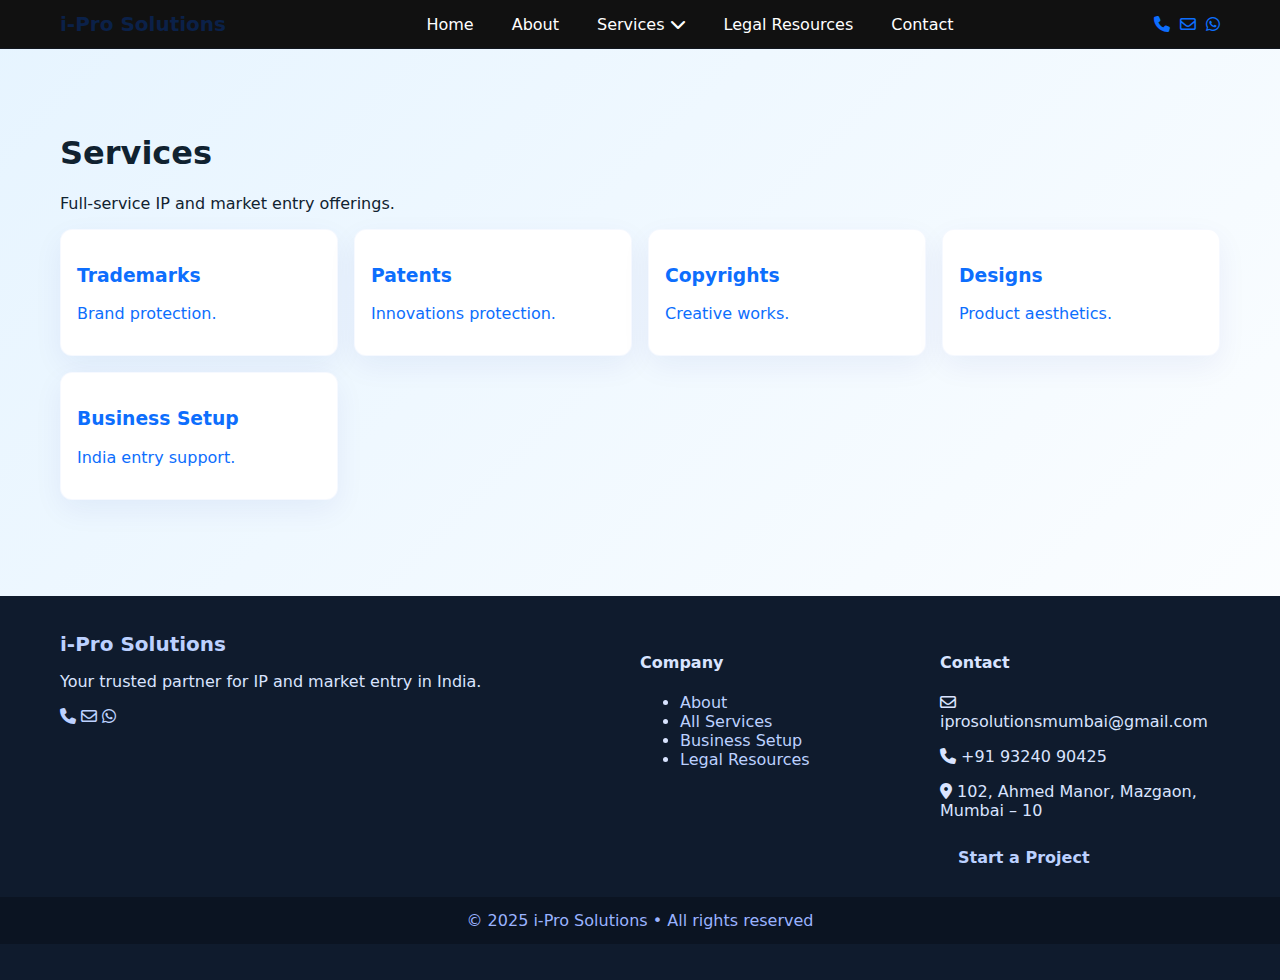
<file: services.html>
<!DOCTYPE html><html lang='en'>
<head>
  <meta charset="UTF-8" />
  <meta name="viewport" content="width=device-width, initial-scale=1.0" />
  <title>Services - i‑Pro Solutions</title>
  <link rel="stylesheet" href="style.css">
  <link rel="stylesheet" href="style_black_nav.css">
  <link href="https://cdnjs.cloudflare.com/ajax/libs/font-awesome/6.5.0/css/all.min.css" rel="stylesheet">
</head><body>

<nav class="navbar">
  <div class="container">
    <a class="logo" href="index.html">i‑Pro <span>Solutions</span></a>
    <ul class="nav-links">
      <li><a href="index.html">Home</a></li>
      <li><a href="about.html">About</a></li>
      <li class="has-dropdown"><a href="services.html">Services <i class="fa-solid fa-chevron-down"></i></a>
        <ul class="dropdown-menu">
          <li><a href="trademark.html">Trademarks</a></li>
          <li><a href="patent.html">Patents</a></li>
          <li><a href="copyright.html">Copyrights</a></li>
          <li><a href="design.html">Industrial Designs</a></li>
          <li><a href="business-setup.html">Business Setup</a></li>
        </ul>
      </li>
      <li><a href="legal-resources.html">Legal Resources</a></li>
      <li><a href="contact.html" class="contact-link">Contact</a></li>
    </ul>
    <div class="nav-icons">
      <a href="tel:+919324090425" title="Call"><i class="fa-solid fa-phone"></i></a>
      <a href="mailto:iprosolutionsmumbai@gmail.com" title="Email"><i class="fa-regular fa-envelope"></i></a>
      <a href="https://wa.me/919324090425" target="_blank" title="WhatsApp"><i class="fa-brands fa-whatsapp"></i></a>
      <button id="mobile-toggle" class="mobile-toggle"><i class="fa-solid fa-bars"></i></button>
    </div>
  </div>
</nav>

<section class="section">
  <div class="container">
    <h1>Services</h1>
    <p class="lead">Full-service IP and market entry offerings.</p>
    <div class="card-grid">
      <a class="card glitter-card" href="trademark.html"><h3>Trademarks</h3><p>Brand protection.</p></a>
      <a class="card glitter-card" href="patent.html"><h3>Patents</h3><p>Innovations protection.</p></a>
      <a class="card glitter-card" href="copyright.html"><h3>Copyrights</h3><p>Creative works.</p></a>
      <a class="card glitter-card" href="design.html"><h3>Designs</h3><p>Product aesthetics.</p></a>
      <a class="card glitter-card" href="business-setup.html"><h3>Business Setup</h3><p>India entry support.</p></a>
    </div>
  </div>
</section>

<footer class="footer">
  <div class="container footer-grid">
    <div>
      <a class="logo logo-footer" href="index.html">i‑Pro <span>Solutions</span></a>
      <p>Your trusted partner for IP and market entry in India.</p>
      <div class="social">
        <a href="tel:+919324090425"><i class="fa-solid fa-phone"></i></a>
        <a href="mailto:iprosolutionsmumbai@gmail.com"><i class="fa-regular fa-envelope"></i></a>
        <a href="https://wa.me/919324090425" target="_blank"><i class="fa-brands fa-whatsapp"></i></a>
      </div>
    </div>
    <div>
      <h4>Company</h4>
      <ul>
        <li><a href="about.html">About</a></li>
        <li><a href="services.html">All Services</a></li>
        <li><a href="business-setup.html">Business Setup</a></li>
        <li><a href="legal-resources.html">Legal Resources</a></li>
      </ul>
    </div>
    <div>
      <h4>Contact</h4>
      <p><i class="fa-regular fa-envelope"></i> iprosolutionsmumbai@gmail.com</p>
      <p><i class="fa-solid fa-phone"></i> +91 93240 90425</p>
      <p><i class="fa-solid fa-location-dot"></i> 102, Ahmed Manor, Mazgaon, Mumbai – 10</p>
      <a class="btn btn-secondary small" target="_blank" href="https://forms.gle/ebZnzHaPvjWy9PKfA">Start a Project</a>
    </div>
  </div>
  <div class="copy">© 2025 i‑Pro Solutions • All rights reserved</div>
</footer>
<script src='app.js'></script></body></html>
</file>
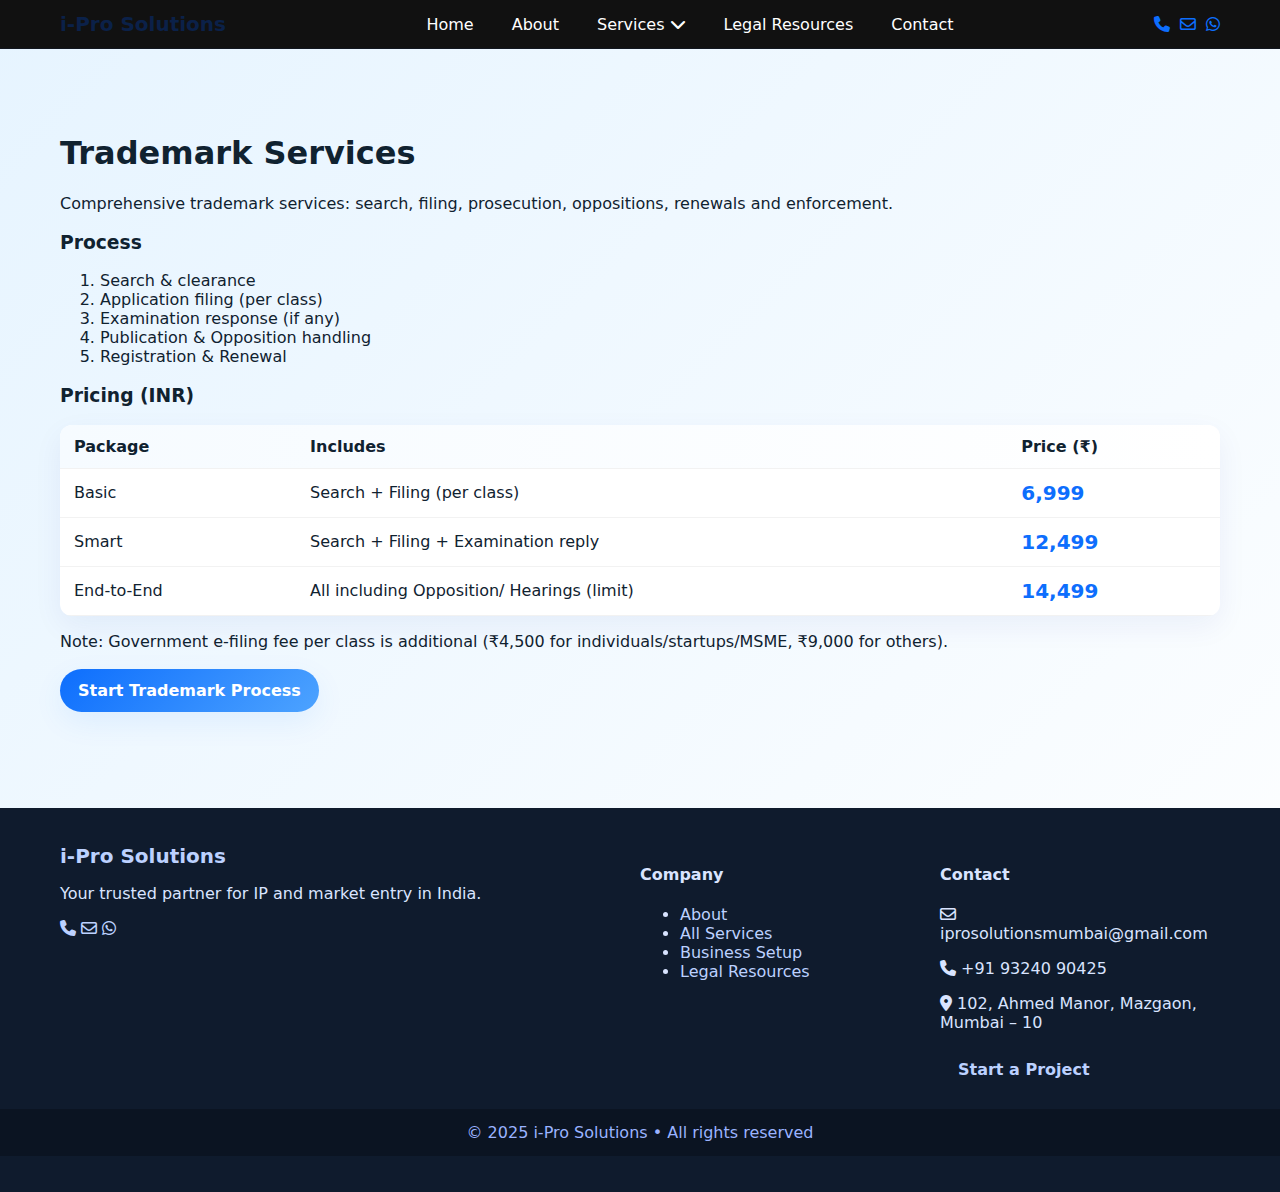
<file: trademark.html>
<!DOCTYPE html><html lang='en'>
<head>
  <meta charset="UTF-8" />
  <meta name="viewport" content="width=device-width, initial-scale=1.0" />
  <title>Trademark Services - i‑Pro Solutions</title>
  <link rel="stylesheet" href="style.css">
  <link rel="stylesheet" href="style_black_nav.css">
  <link href="https://cdnjs.cloudflare.com/ajax/libs/font-awesome/6.5.0/css/all.min.css" rel="stylesheet">
</head><body>

<nav class="navbar">
  <div class="container">
    <a class="logo" href="index.html">i‑Pro <span>Solutions</span></a>
    <ul class="nav-links">
      <li><a href="index.html">Home</a></li>
      <li><a href="about.html">About</a></li>
      <li class="has-dropdown"><a href="services.html">Services <i class="fa-solid fa-chevron-down"></i></a>
        <ul class="dropdown-menu">
          <li><a href="trademark.html">Trademarks</a></li>
          <li><a href="patent.html">Patents</a></li>
          <li><a href="copyright.html">Copyrights</a></li>
          <li><a href="design.html">Industrial Designs</a></li>
          <li><a href="business-setup.html">Business Setup</a></li>
        </ul>
      </li>
      <li><a href="legal-resources.html">Legal Resources</a></li>
      <li><a href="contact.html" class="contact-link">Contact</a></li>
    </ul>
    <div class="nav-icons">
      <a href="tel:+919324090425" title="Call"><i class="fa-solid fa-phone"></i></a>
      <a href="mailto:iprosolutionsmumbai@gmail.com" title="Email"><i class="fa-regular fa-envelope"></i></a>
      <a href="https://wa.me/919324090425" target="_blank" title="WhatsApp"><i class="fa-brands fa-whatsapp"></i></a>
      <button id="mobile-toggle" class="mobile-toggle"><i class="fa-solid fa-bars"></i></button>
    </div>
  </div>
</nav>

<section class="section">
  <div class="container">
    <h1>Trademark Services</h1>
    <p class="lead">Comprehensive trademark services: search, filing, prosecution, oppositions, renewals and enforcement.</p>
    <h3>Process</h3>
    <ol>
      <li>Search & clearance</li>
      <li>Application filing (per class)</li>
      <li>Examination response (if any)</li>
      <li>Publication & Opposition handling</li>
      <li>Registration & Renewal</li>
    </ol>
    <h3>Pricing (INR)</h3>
    <table class="table">
      <thead><tr><th>Package</th><th>Includes</th><th>Price (₹)</th></tr></thead>
      <tbody>
        <tr><td>Basic</td><td>Search + Filing (per class)</td><td class="price">6,999</td></tr>
        <tr><td>Smart</td><td>Search + Filing + Examination reply</td><td class="price">12,499</td></tr>
        <tr><td>End-to-End</td><td>All including Opposition/ Hearings (limit)</td><td class="price">14,499</td></tr>
      </tbody>
    </table>
    <p class="tiny">Note: Government e-filing fee per class is additional (₹4,500 for individuals/startups/MSME, ₹9,000 for others).</p>
    <div style="margin-top:18px"><a class="btn btn--primary" href="contact.html">Start Trademark Process</a></div>
  </div>
</section>

<footer class="footer">
  <div class="container footer-grid">
    <div>
      <a class="logo logo-footer" href="index.html">i‑Pro <span>Solutions</span></a>
      <p>Your trusted partner for IP and market entry in India.</p>
      <div class="social">
        <a href="tel:+919324090425"><i class="fa-solid fa-phone"></i></a>
        <a href="mailto:iprosolutionsmumbai@gmail.com"><i class="fa-regular fa-envelope"></i></a>
        <a href="https://wa.me/919324090425" target="_blank"><i class="fa-brands fa-whatsapp"></i></a>
      </div>
    </div>
    <div>
      <h4>Company</h4>
      <ul>
        <li><a href="about.html">About</a></li>
        <li><a href="services.html">All Services</a></li>
        <li><a href="business-setup.html">Business Setup</a></li>
        <li><a href="legal-resources.html">Legal Resources</a></li>
      </ul>
    </div>
    <div>
      <h4>Contact</h4>
      <p><i class="fa-regular fa-envelope"></i> iprosolutionsmumbai@gmail.com</p>
      <p><i class="fa-solid fa-phone"></i> +91 93240 90425</p>
      <p><i class="fa-solid fa-location-dot"></i> 102, Ahmed Manor, Mazgaon, Mumbai – 10</p>
      <a class="btn btn-secondary small" target="_blank" href="https://forms.gle/ebZnzHaPvjWy9PKfA">Start a Project</a>
    </div>
  </div>
  <div class="copy">© 2025 i‑Pro Solutions • All rights reserved</div>
</footer>
<script src='app.js'></script></body></html>
</file>
<file: style.css>
:root{
  --bg: #e6f4ff;
  --bg-2: #ffffff;
  --primary: #0d6efd;
  --muted: #5a6d8c;
  --text: #102230;
  --bg-gradient: linear-gradient(135deg,var(--bg) 0%,var(--bg-2) 100%);
}
*{box-sizing:border-box}
body{margin:0;font-family:Inter, Poppins, system-ui, -apple-system, 'Segoe UI', Roboto, Arial; color:var(--text); background:var(--bg-gradient); -webkit-font-smoothing:antialiased;}
.container{width:min(1160px,92%);margin:0 auto;}
a{color:var(--primary);text-decoration:none;}
.navbar{background:rgba(255,255,255,0.85);backdrop-filter:blur(6px);border-bottom:1px solid rgba(13,110,253,0.06);position:sticky;top:0;z-index:100;}
.navbar .container{display:flex;align-items:center;justify-content:space-between;padding:12px 0;}
.logo{font-weight:800;color:#0b2149;text-decoration:none;font-size:20px}
.nav-links{list-style:none;display:flex;gap:18px;margin:0;padding:0;align-items:center}
.nav-links li{position:relative}
.nav-links a{padding:8px 10px;border-radius:8px}
.nav-links .has-dropdown:hover .dropdown-menu{display:block}
.dropdown-menu{display:none;position:absolute;top:40px;left:0;background:#fff;border:1px solid rgba(13,110,253,0.06);box-shadow:0 10px 30px rgba(17,38,146,0.06);border-radius:10px;padding:8px;min-width:220px}
.dropdown-menu a{display:block;padding:8px 12px;color:#0b2149}
.nav-icons{display:flex;gap:10px;align-items:center}
.mobile-toggle{display:none;border:none;background:transparent;font-size:18px}
.hero-modern{padding:80px 0 40px;position:relative}
.hero-content{display:flex;gap:24px;align-items:flex-start}
.hero-title{font-size:clamp(28px,6vw,44px);margin:0 0 12px;font-weight:700}
.hero-subtitle{color:var(--muted);margin:0 0 18px}
.hero-cta{display:flex;gap:12px;flex-wrap:wrap}
.btn{display:inline-flex;align-items:center;gap:10px;padding:12px 18px;border-radius:999px;font-weight:600;cursor:pointer;border:none}
.btn--primary{background:linear-gradient(135deg,var(--primary),#4da3ff);color:white;box-shadow:0 10px 30px rgba(13,110,253,0.08)}
.btn--outline{background:transparent;border:1px solid rgba(13,110,253,0.12);color:var(--primary)}
.section{padding:64px 0}
.card-grid{display:grid;grid-template-columns:repeat(4,1fr);gap:16px}
.card{background:#fff;padding:16px;border-radius:12px;box-shadow:0 10px 30px rgba(17,38,146,0.06);border:1px solid rgba(13,110,253,0.04)}
.glitter-card{position:relative;overflow:hidden}
.table{width:100%;border-collapse:collapse;background:#fff;border-radius:12px;overflow:hidden;box-shadow:0 10px 30px rgba(17,38,146,0.06)}
.table th,.table td{padding:12px 14px;border-bottom:1px solid rgba(0,0,0,0.05);text-align:left}
.table thead{background:linear-gradient(90deg,#f6fbff,#ffffff)}
.price{font-size:20px;color:var(--primary);font-weight:700}
.footer{background:#0f1b2d;color:#d9e4ff;padding:36px 0;margin-top:32px}
.footer-grid{display:grid;grid-template-columns:2fr 1fr 1fr;gap:20px;align-items:start}
.footer a{color:#bcd1ff}
.copy{text-align:center;padding:14px 0;background:#0b1422;margin-top:18px;color:#9ab3ff}
@media(max-width:1024px){.card-grid{grid-template-columns:repeat(2,1fr)}}
@media(max-width:680px){
  .nav-links{display:none}
  .mobile-toggle{display:block}
  .card-grid{grid-template-columns:1fr}
  .hero-content{flex-direction:column}
  .dropdown-menu{position:static;margin-top:8px}
  .footer-grid{grid-template-columns:1fr}
  section{padding:28px 0}
  .table th,.table td{padding:10px}
}
</file>
<file: style_black_nav.css>
:root{ --color-bg-1: rgba(59,130,246,0.08); }
.navbar{background:#111;color:#fff !important}
.nav-links a{color:#fff}
.dropdown-menu{background:#111;border-color:rgba(255,255,255,0.06)}
.mobile-menu-overlay{position:fixed;inset:0;background:rgba(0,0,0,0.85);display:none;z-index:200;padding:20px;color:#fff}
.mobile-menu-overlay.open{display:block}
.mobile-menu-content{max-width:420px;margin:40px auto;background:transparent}
.mobile-menu-close{background:transparent;border:none;color:#fff;font-size:20px}
.mobile-nav-links{list-style:none;padding:0;margin-top:12px}
.mobile-nav-links a{display:block;padding:12px 8px;color:#fff;text-decoration:none;border-bottom:1px solid rgba(255,255,255,0.03)}
</file>
